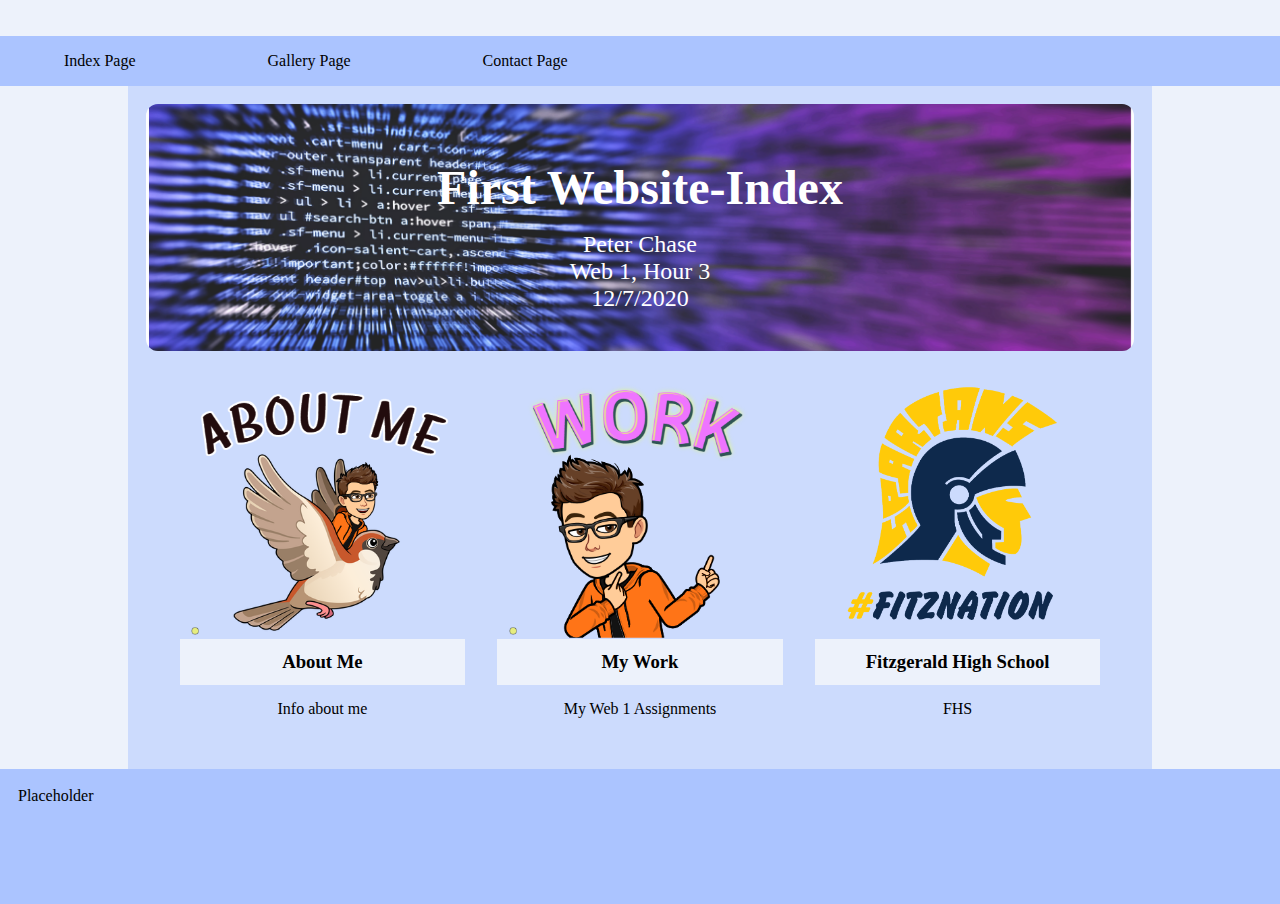
<file: index.html>
<!doctype html>
<html>
    <head>
        <title>First Website Index</title>
        
        <link type="text/css" rel="stylesheet" href="css/firstwebsite.css">
    </head>
    
    <body>
        <header>
          &nbsp;
        </header>
        <nav>
            <ul>
              <li><a href="index.html">Index Page</a></li>
              <li><a href="gallery.html">Gallery Page</a></li>
              <li><a href="contact.html">Contact Page</a></li>
            </ul>
        </nav>
        <div class="container">
            <!-- Write Assignment code under here-->
            <div class="jumbotron">
              
              <img src="images/index-jumbo.png" alt="#" title="#">
              <div class="overlay">
                <h3>First Website-Index</h3>
                <p>
                  Peter Chase<br>
                  Web 1, Hour 3<br>
                  12/7/2020
                </p>
                
              </div>
              
            </div><!-- End of Jumbotron-->
            
            <div class="flex-container">
              
              <div class="index-item">
                <a href="contact.html">
                
                <div class="index-media">
                   <img src="images/aboutme.png" alt="#" title="#">
                </div>
                
                <h3>About Me</h3>
                <p>
                  Info about me
                </p>
                </a>
              </div>
              
              <div class="index-item">
                <a href="gallery.html">
                
                <div class="index-media">
                   <img src="images/mywork.png" alt="#" title="#">
                </div>
                
                <h3>My Work</h3>
                <p>
                  My Web 1 Assignments
                </p>
                </a>
              </div>
              
              <div class="index-item">
                <a href="http://fitz.k12.mi.us/" target="_blank">
                
                <div class="index-media">
                   <img src="images/FitzLogo.png" alt="#" title="#">
                </div>
                
                <h3>Fitzgerald High School</h3>
                <p>
                  FHS
                </p>
                </a>
              </div>
              
            </div><!-- End flex container -->
            
            
            
        </div><!-- End of container -->
        <footer>
            Placeholder
            
        </footer>

    <!-- End of page code, but be sure to copy closing tags below-->
    </body>
</html>
</file>
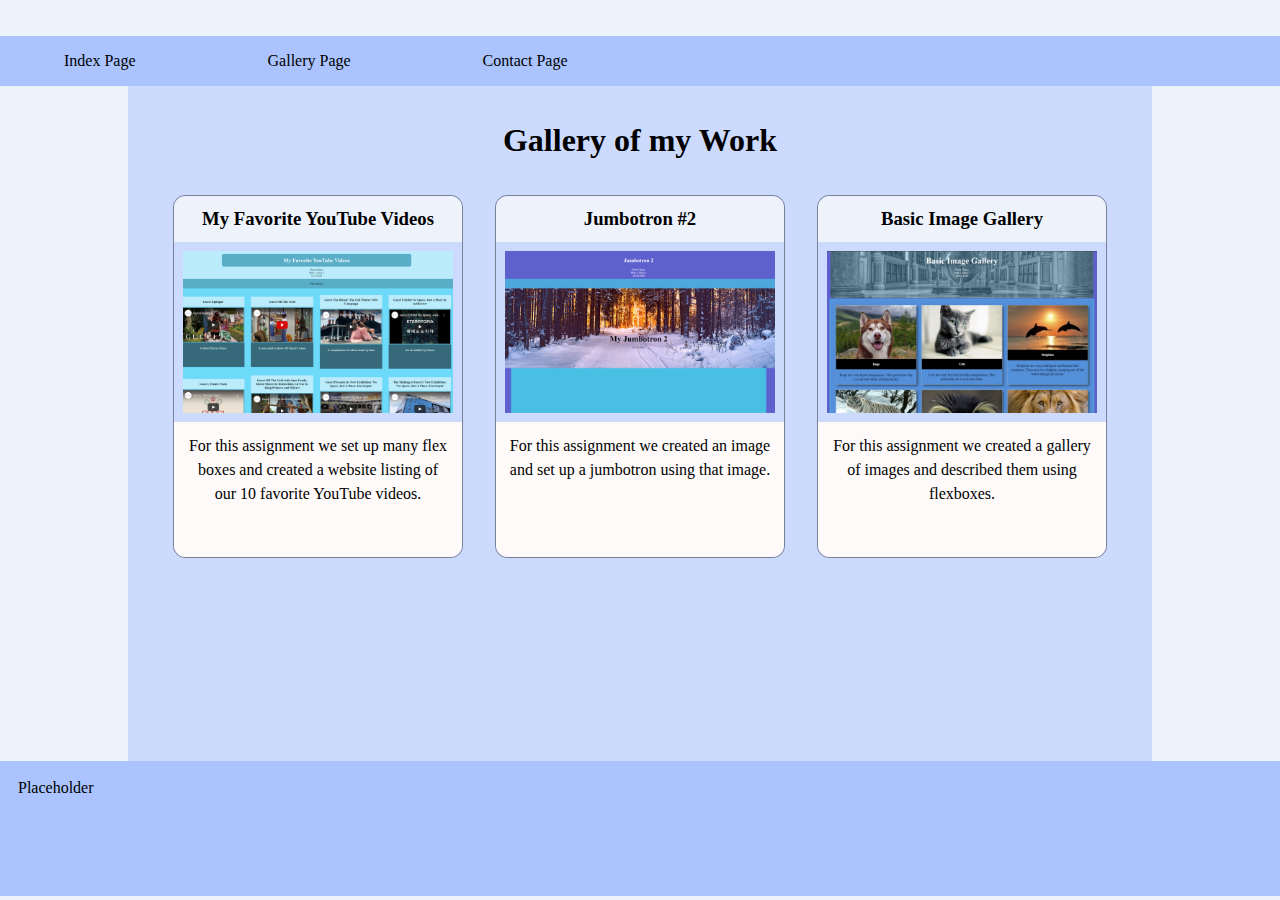
<file: gallery.html>
<!doctype html>
<html>
    <head>
        <title>First Website Gallery</title>
        
        <link type="text/css" rel="stylesheet" href="css/firstwebsite.css">
    </head>
    
    <body>
        <header>
            &nbsp;
        </header>
        <nav>
            <ul>
              <li><a href="index.html">Index Page</a></li>
              <li><a href="gallery.html">Gallery Page</a></li>
              <li><a href="contact.html">Contact Page</a></li>
            </ul>
        </nav>
        <div class="container">
            <!-- Write Assignment code under here-->
            <h1 class="pageHeading">Gallery of my Work</h1>
            <div class="flex-container">
              
              <div class="gallery-item">
                <a href="#" target="_blank">
                
                  <h3>My Favorite YouTube Videos</h3>
                  <div class="gallery-media">
                    <img src="images/basicimagegallerycanva2.png" alt="#" title="#">
                    
                  </div>
                    <p>
                      For this assignment we set up many flex boxes and created a website listing of our 10 favorite YouTube videos.
                    </p>
                
              </a>
              </div>
              
              <div class="gallery-item">
                <a href="#" target="_blank">
                
                  <h3>Jumbotron #2</h3>
                  <div class="gallery-media">
                    <img src="images/basicimagegallerycanva3.png" alt="#" title="#">
                    
                  </div>
                    <p>
                      For this assignment we created an image and set up a jumbotron using that image.
                    </p>
                
              </a>
              </div>
              
              <div class="gallery-item">
                <a href="basicimage/basicimage.html" target="_blank">
                
                  <h3>Basic Image Gallery</h3>
                  <div class="gallery-media">
                    <img src="images/basicimagegallerycanva.png" alt="#" title="#">
                    
                  </div>
                    <p>
                      For this assignment we created a gallery of images and described them using flexboxes.
                    </p>
                
              </a>
              </div>
              
              
              
            </div><!-- End flex container -->
            
            
            
            
        </div><!-- End of container -->
        <footer>
            Placeholder
            
        </footer>

    <!-- End of page code, but be sure to copy closing tags below-->
    </body>
</html>
</file>
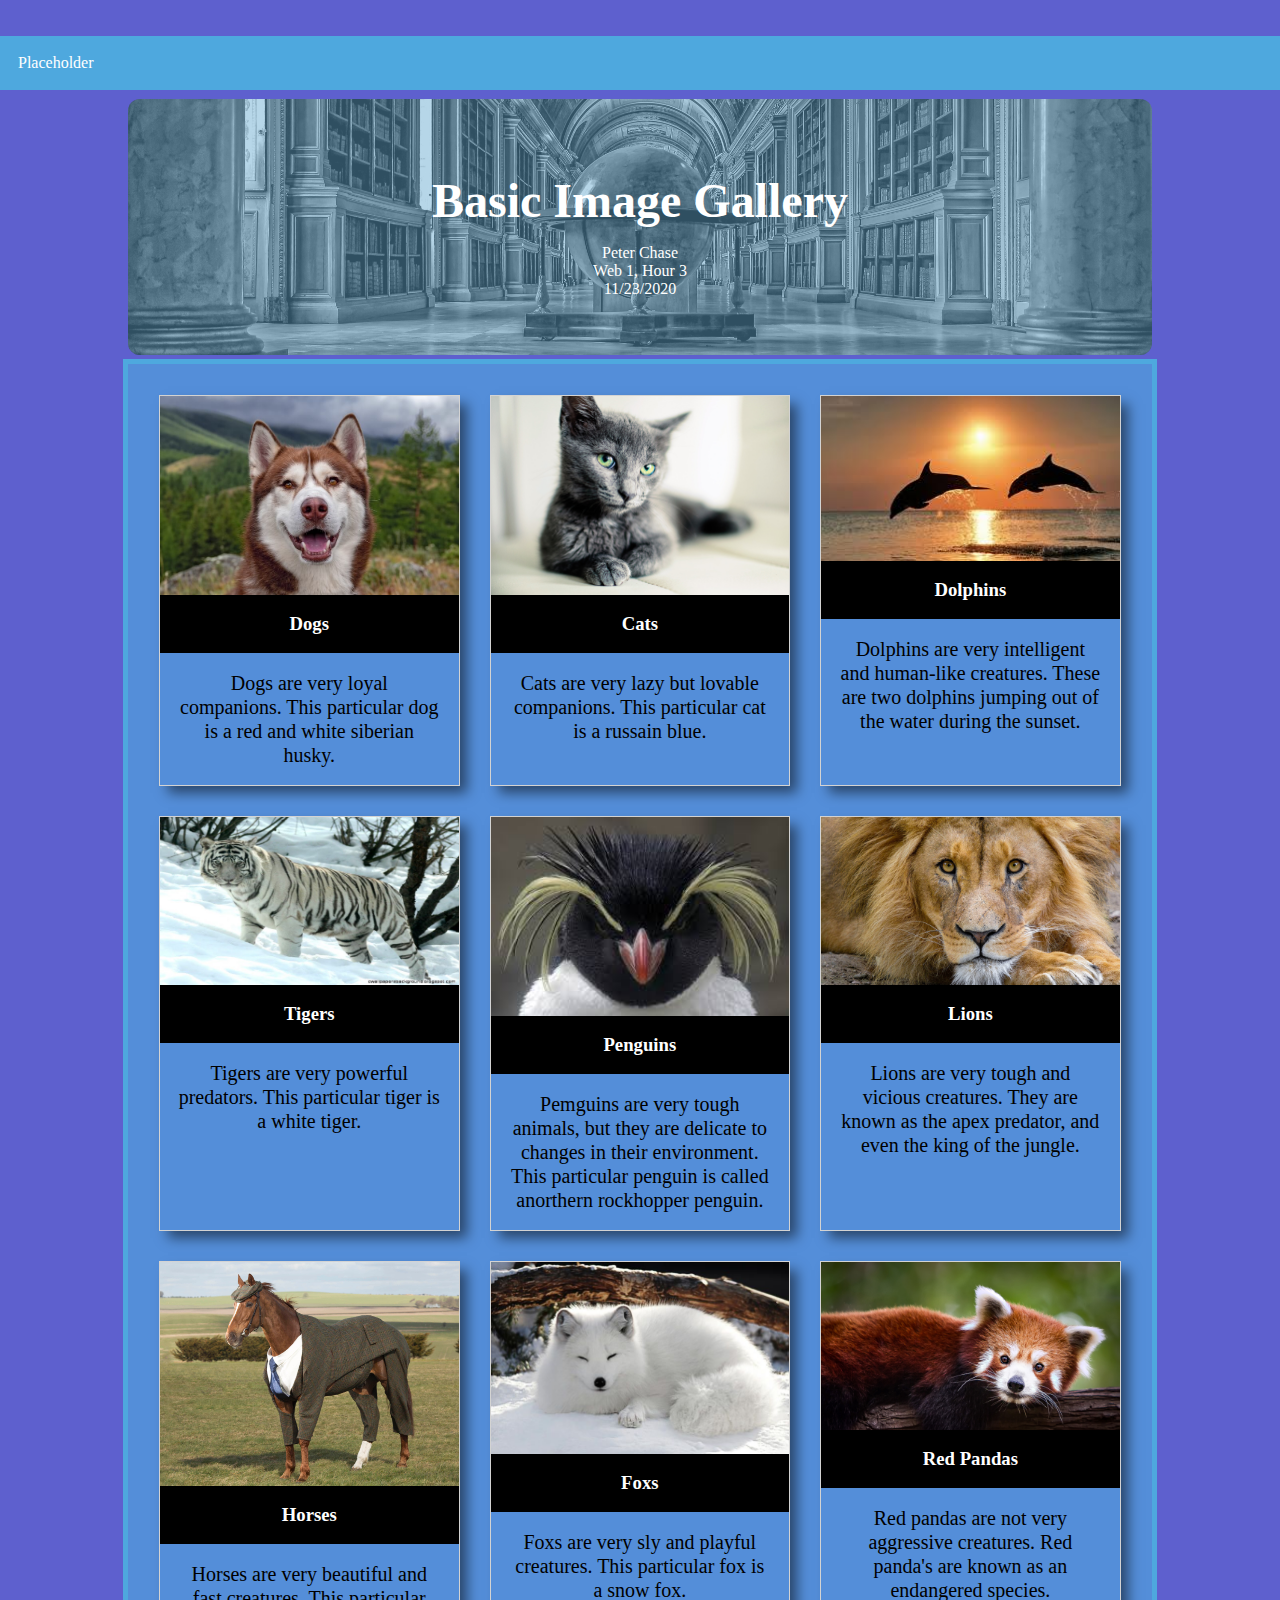
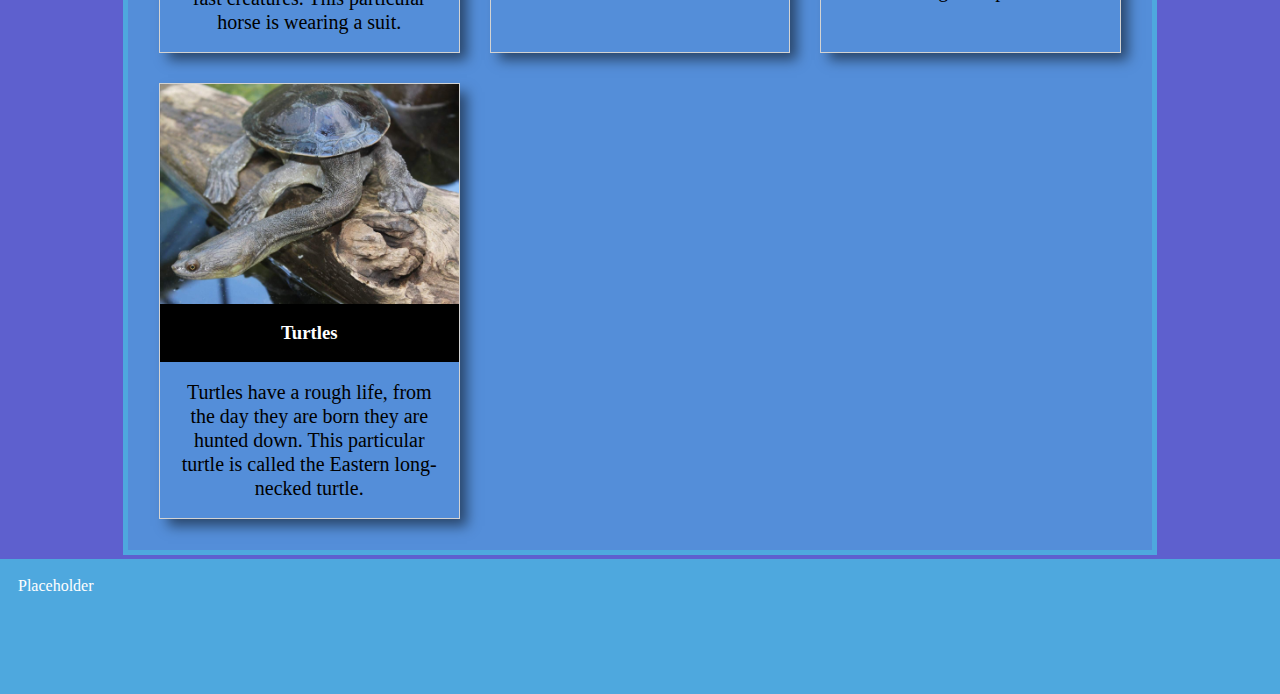
<file: basicimage/basicimage.html>
<!doctype html>
<html>
    <head>
        <style>
            * {
                margin:0;
                padding:0;
                box-sizing: border-box;
            }
            header {
                text-align:center;
                padding:1vh;
                color: white;
            }
            body {
                background: #5e60ce;
            }
            header h1 {
                padding:2vh;
                width:60%;
                margin:1vh auto;
                border-radius:12px;
            }
            nav {
                background:#4ea8de;
                color:white;
                padding:2vh;
            }
            footer {
                background:#4ea8de;
                color:white;
                padding:2vh;
                min-height:15vh;
            }
            .container {
                min-height:75vh;
                width:80%;
                margin: 1vh auto;
            }
            .jumbotron img {
              width: 100%;
              display: block;
              filter: greyscale(100%) blur(1px) brightness(75%);
              border-radius: 12px;
            }
            .jumbotron {
              position: relative;
              width: 100%;
              color: white;
              text-align: center;
            }
            .overlay {
              height: 100%;
              width:100%;
              position: absolute;
              bottom: 0;
              top: 0;
              align-self: center;
              left: 0;
              display: flex;
              justify-content: center;
              align-items: center;
              flex-direction: column;
              background: rgba(78, 168, 222, .35);
              border-radius: 12px;
              }
              .overlay h3 {
                font-size: 3rem;
                margin: 1rem;
              }
              .overlay p {
                font-size 1.5rem;
              }
              
              .flex-container {
                display: flex;
                flex-wrap: wrap;
                justify-content: flex-start;
                align-items: stretch;
                gap: 2rem;
                padding: 2rem;
                background: snow;
                margin: 1vh auto;
                background: 5px rgba(78, 168, 222, .65);
                outline: 5px #4ea8de solid;
              }
              
              .flex-item {
                flex: 0 0 calc(100%/3 - 1.34rem);
                outline: 1px lightgrey solid;
                box-shadow: 8px 8px 12px 0px rgba(0,0,0,0.5);
              }
              .flex-item h3 {
                padding: 2vh;
                background-color: black;
                color: white;
                text-align: center;
              }
              .flex-item p {
                font-size: 20px;
                padding: 2vh;
                line-height: 1.5rem;
                text-align: center;
              }
              
              .media img {
                width: 100%;
                display: block;
              }
            
            
        </style>
        <title>Basic Image Gallery</title>
    </head>
    
    <body>
        <header>
          &nbsp;
        </header>
        <nav>
            Placeholder
        </nav>

        <div class="container">
          <div class="jumbotron">
          <img src="images/imagegallery.png" alt="let it snow" title="jumbo image">
          <div class="overlay">
            <h3>Basic Image Gallery</h3>
            <p>Peter Chase<br>
                Web 1, Hour 3<br>
                11/23/2020</p>
          </div>
          
        </div>
            <!-- Write Assignment code under here-->
            <div class="flex-container">
              
              <div class="flex-item">
                <div class="media">
                  <img src="images/Red-Husky-Feature.jpg" alt="#">
                </div>
                <div>
                  <h3>Dogs</h3>
                  <p>
                    Dogs are very loyal companions. This particular dog is a red and white siberian husky.
                  </p>
                </div>
              </div><!-- End flex item -->
              
              <div class="flex-item">
                <div class="media">
                  <img src="images/cat-mind-games-TN.jpg" alt="#">
                </div>
                <div>
                  <h3>Cats</h3>
                  <p>
                    Cats are very lazy but lovable companions. This particular cat is a russain blue.
                  </p>
                </div>
              </div><!-- End flex item -->
              
              <div class="flex-item">
                <div class="media">
                  <img src="images/images.jfif" alt="#">
                </div>
                <div>
                  <h3>Dolphins</h3>
                  <p>
                    Dolphins are very intelligent and human-like creatures. These are two dolphins jumping out of the water during the sunset.
                  </p>
                </div>
              </div><!-- End flex item -->
              
                          <div class="flex-item">
                <div class="media">
                  <img src="images/maxresdefault.jpg" alt="#">
                </div>
                <div>
                  <h3>Tigers</h3>
                  <p>
                    Tigers are very powerful predators. This particular tiger is a white tiger.
                  </p>
                </div>
              </div><!-- End flex item -->
            
            <div class="flex-item">
                <div class="media">
                  <img src="images/download.jfif" alt="#">
                </div>
                <div>
                  <h3>Penguins</h3>
                  <p>
                    Pemguins are very tough animals, but they are delicate to changes in their environment. This particular penguin is called  anorthern rockhopper penguin.
                  </p>
                </div>
              </div><!-- End flex item -->
              
              <div class="flex-item">
                <div class="media">
                  <img src="images/lion.jpg" alt="#">
                </div>
                <div>
                  <h3>Lions</h3>
                  <p>
                    Lions are very tough and vicious creatures. They are known as the apex predator, and even the king of the jungle.
                  </p>
                </div>
              </div><!-- End flex item -->
              
              <div class="flex-item">
                <div class="media">
                  <img src="images/horseinsuit2.jpg" alt="#">
                </div>
                <div>
                  <h3>Horses</h3>
                  <p>
                    Horses are very beautiful and fast creatures. This particular horse is wearing a suit.
                  </p>
                </div>
              </div><!-- End flex item -->
              
              <div class="flex-item">
                <div class="media">
                  <img src="images/e614c13476ee70cd43bade37d0767169.jpg" alt="#">
                </div>
                <div>
                  <h3>Foxs</h3>
                  <p>
                    Foxs are very sly and playful creatures. This particular fox is a snow fox.
                  </p>
                </div>
              </div><!-- End flex item -->
              
              <div class="flex-item">
                <div class="media">
                  <img src="images/red-panda.jpg" alt="#">
                </div>
                <div>
                  <h3>Red Pandas</h3>
                  <p>
                    Red pandas are not very aggressive creatures. Red panda's are known as an endangered species.
                  </p>
                </div>
              </div><!-- End flex item -->
              
              <div class="flex-item">
                <div class="media">
                  <img src="images/q0hnsl6q53o51.jpg" alt="#">
                </div>
                <div>
                  <h3>Turtles</h3>
                  <p>
                    Turtles have a rough life, from the day they are born they are hunted down. This particular turtle is called the Eastern long-necked turtle.
                  </p>
                </div>
              </div><!-- End flex item -->
            
            
            
            </div> <!-- End Flex Container -->
        </div><!-- End of container -->
        <footer>
            Placeholder
            
        </footer>

    <!-- End of page code, but be sure to copy closing tags below-->
    </body>
</html>
</file>
<file: css/firstwebsite.css>
* {
                margin:0;
                padding:0;
                box-sizing: border-box;
            }
            header {
                text-align:center;
                padding:1vh;
            }
            body {
                background: #EDF2FB;
            }
            header h1 {
                color: black;
                padding:2vh;
                width:60%;
                margin:1vh auto;
                border-radius:12px;
            }
            nav {
                background: #ABC4FF;
                color:white;
            }
            footer {
                background: #ABC4FF;
                color: black;
                padding:2vh;
                min-height:15vh;
            }
            .container {
                min-height:75vh;
                background: #CCDBFD;
                width:80%;
                margin:auto;
                padding:2vh;
            }
            nav ul {
              list-style-type: none;
            }
            nav li {
              display: inline-block;
            }
            nav li a {
              padding: 1rem 4rem;
              display: block;
              text-decoration: none;
              color: black;
            }
            nav li a:hover {
              text-decoration: underline;
            }
            .jumbotron img {
              width: 100%;
              height: auto;
              display: block;
              filter: blue(2px) brightness(60%);
              border-radius: 12px;
            }
            .jumbotron {
              position: relative;
              width: 100%;
              border-radius: 12px;
              color: white;
              text-align: center;
            }
            .overlay {
              height: 100%;
              width: 100%;
              position: absolute;
              bottom: 0;
              align-self: center;
              left: 0;
              display: flex;
              justify-content: center;
              align-items: center;
              flex-direction: column;
              background: rgba(237, 242, 251, 0.15);
              border-radius: 12px;
            }
            .overlay h3 {
              font-size: 3rem;
              margin: 1rem;
            }
            .overlay p {
              font-size: 1.5rem;
            }
            .flex-container {
              display: flex;
              flex-wrap: wrap;
              justify-content: center;
              gap: 2rem;
              padding: 2vh;
            }
            .index-item {
              flex-basis: 30%;
              max-width: 300px;
              text-align: center;
              border-radius: 12px;
            }
            .index-item a {
              text-decoration: none;
              color: black;
            }
            .index-item h3 {
              background: #EDF2FB;
              color: black;
              padding: .75rem;
            }
            .index-item p {
              padding: .75rem;
              line-height: 1.5rem;
            }
            .index-item:hover {
              box-shadow: 6px 6px 5px 1px rgba(0,0,0,0.41);
              border: 1px solid rgba(0,0,0,0.41);
            }
            .index-media {
              height: 30vh;
              overflow: hidden;
            }
            .index-media img {
              display: block;
              height: 100%;
              margin: auto;
            }
            
            
            
            /* Gallery page css-----------------------------------------------------------*/
            
            
            
            .gallery-item {
              flex-basis: 25%;
              text-align: center;
              border-radius: 12px;
              border: 1px solid rgba(0,0,0,0.41);
              justify-content: flex-start;
              align-items: stretch;
            }
            .gallery-item a {
              text-decoration: none;
              color: black;
            }
            .gallery-item h3 {
              background: #EDF2FB;
              color: black;
              padding: .75rem;
              border-radius: 12px 12px 0 0;
            }
            .gallery-item p {
              padding: .75rem;
              line-height: 1.5rem;
              min-height: 15vh;
              background-color: snow;
              border-radius: 0 0 12px 12px;
            }
            .gallery-item:hover {
              box-shadow: 6px 6px 5px 1px rgba(0,0,0,0.41);
            }
            .gallery-media {
              height: 20vh;
              overflow: hidden;
            }
            .gallery-media img {
              display: block;
              height: 100%;
              margin: auto;
              padding: 1vh;
            }
            .pageHeading {
              text-align: center;
              margin: 2vh auto;
            }
            
            
            
            /* Contact page code -------------------------------------------------------- */
            .contact-container {
              display: flex;
              flex-wrap: nowrap;
              width: 60%;
              margin: auto;
              padding: 2vh;
            }
            .left {
              flex: 0 0 60%;
            }
            .left img {
              display: block;
              width: 80%;
              margin: auto;
            }
            .right {
              flex: 0 0 40%;
              display: flex;
              justify-content: center;
              align-items: center;
              font-size: 1.5rem;
              line-height: 2.25rem;
            }
</file>
